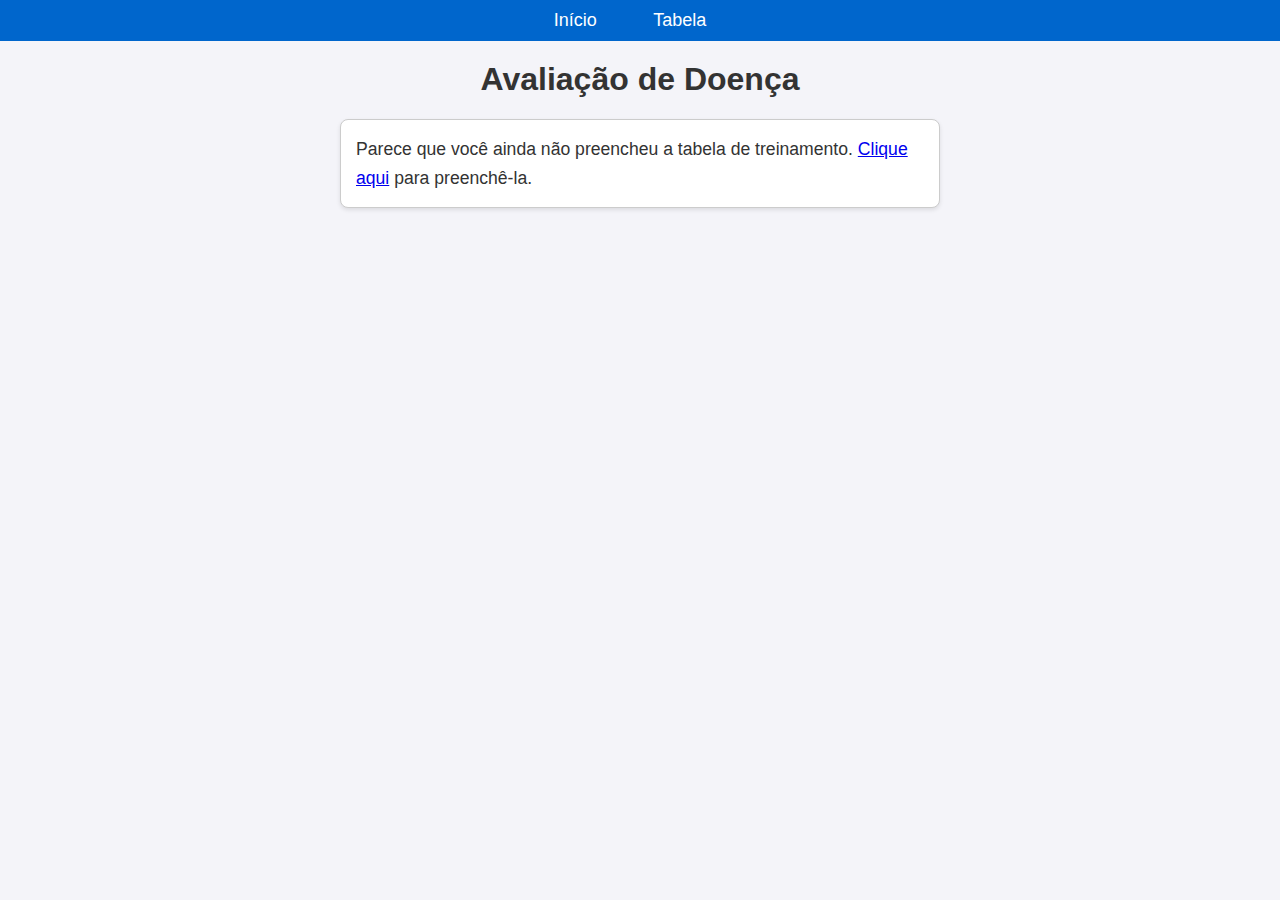
<file: index.html>
<!DOCTYPE html>
<html lang="pt-br">

<head>
    <meta charset="UTF-8">
    <meta name="viewport" content="width=device-width, initial-scale=1.0">
    <title>Diagnóstico Akinator</title>
    <link rel="stylesheet" href="./home_style.css">
</head>

<body>
    <nav class="navbar">
        <ul>
            <li><a href="/">Início</a></li>
            <li><a href="/table">Tabela</a></li>
        </ul>
    </nav>

    <h1>Avaliação de Doença</h1>

    <div class="intro">
        <p>Vamos começar?</p>
        <button onclick="startEvaluation()">Sim, começar avaliação</button>
    </div>

    <div class="mensagem hidden" id="mensagem"></div>

    <div class="card hidden" id="evaluationCard">
        <p id="questionProgress"></p>
        <h2 id="symptom">Dor de cabeça</h2>
        <p>Diga o nível do sintoma:</p>
        <label><input type="radio" name="intensity" value="Irrelevante"> Irrelevante</label>
        <label><input type="radio" name="intensity" value="Médio"> Médio</label>
        <label><input type="radio" name="intensity" value="Forte"> Forte</label>
        <button onclick="nextSymptom()">Próximo</button>
    </div>

    <script type="module" src="./home_script.js"></script>

</body>

</html>
</file>
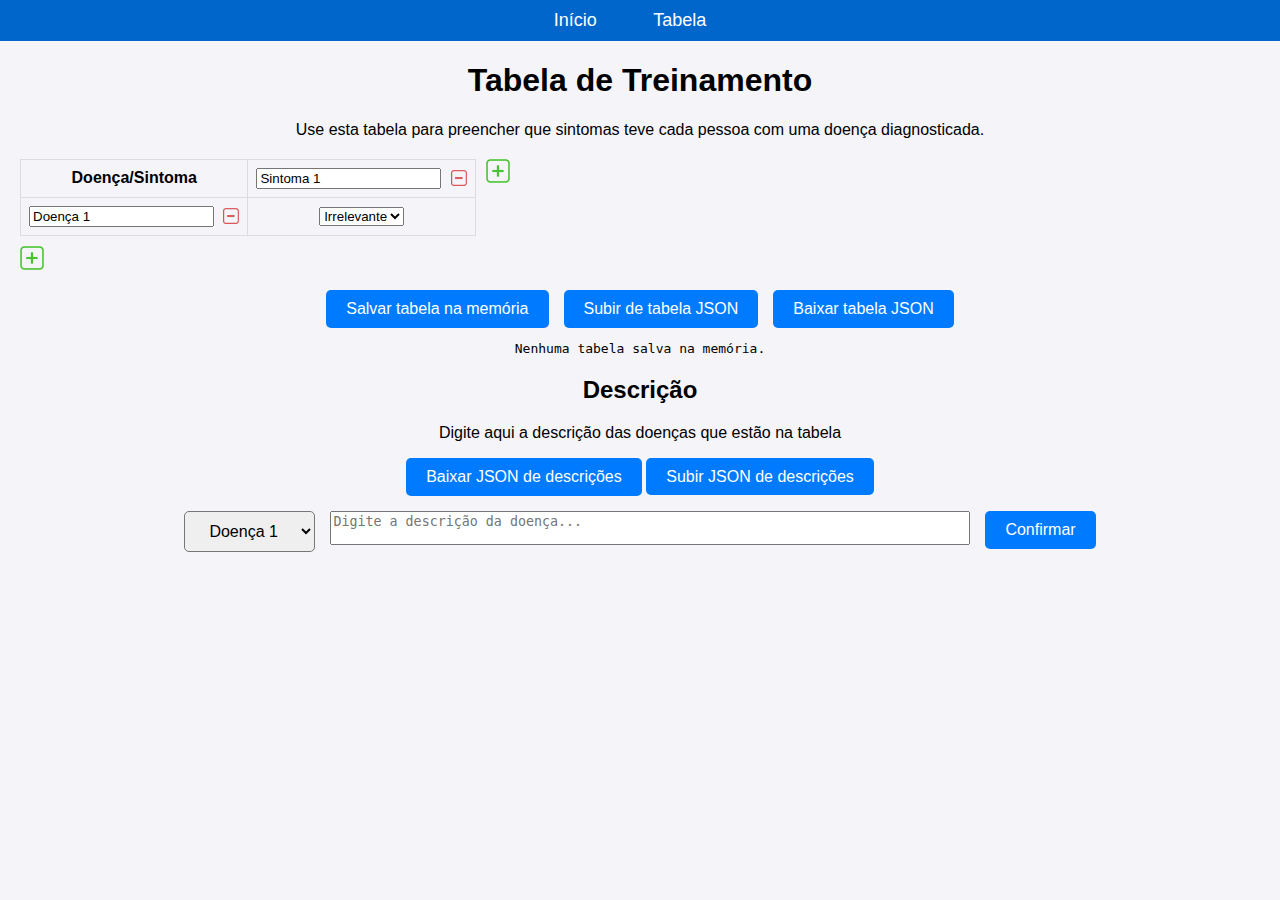
<file: table/index.html>
<!DOCTYPE html>
<html lang="pt-br">

<head>
    <meta charset="UTF-8">
    <meta name="viewport" content="width=device-width, initial-scale=1.0">
    <title>Tabela de Treinamento</title>
    <link rel="stylesheet" href="./table.css" />
</head>

<body>
    <nav class="navbar">
        <ul>
            <li><a href="/">Início</a></li>
            <li><a href="/table">Tabela</a></li>
        </ul>
    </nav>


    <h1>Tabela de Treinamento</h1>
    <p>Use esta tabela para preencher que sintomas teve cada pessoa com uma doença diagnosticada.</p>

    <div class="table-wrapper">
        <div class="table-content">
            <table id="table">
                <thead>
                    <tr>
                        <th>Doença/Sintoma</th>
                        <th>
                            <input type="text" value="Sintoma 1">
                            <button class="btn-remove" onclick="removeColumn(event)"></button>
                        </th>
                    </tr>
                </thead>
                <tbody>
                    <tr>
                        <td>
                            <input type="text" value="Doença 1">
                            <button class="btn-remove" onclick="removeRow(event)"></button>
                        </td>
                        <td>
                            <select>
                                <option value="Irrelevante">Irrelevante</option>
                                <option value="Médio">Médio</option>
                                <option value="Forte">Forte</option>
                            </select>
                        </td>
                    </tr>
                </tbody>
            </table>
            <button class="icon-btn btn-add-row" onclick="addRow()"></button>
        </div>
        <button class="icon-btn btn-add-column" onclick="addColumn()"></button>
    </div>

    <!-- Container para os botões fora da tabela -->
    <div class="action-buttons">
        <button onclick="generateJSON()">Salvar tabela na memória</button>
        <label for="fileUpload">Subir de tabela JSON</label>
        <input type="file" id="fileUpload" onchange="uploadJSON(event)" />
        <button onclick="downloadJSON()">Baixar tabela JSON</button>
    </div>

    <pre id="result"></pre>

    <div class="descriptions-area">

        <h2>Descrição</h2>
        <p>Digite aqui a descrição das doenças que estão na tabela</p>
        <button onclick="downloadDescriptionJSON()">Baixar JSON de descrições</button>
        <label for="descriptionsFileUpload">Subir JSON de descrições</label>
        <input type="file" id="descriptionsFileUpload" onchange="uploadDescriptionJSON(event)" />

        <div class="descriptions-container">

            <select id="diseaseSelect">
                <option value="Doença 1">Doença 1</option>
            </select>

            <textarea id="inputDescription" placeholder="Digite a descrição da doença..."></textarea>
            <button onclick="confirmDescription()">Confirmar</button>

        </div>
    </descriptions-area>

    <script type="module" src="./table.js"></script>

</body>

</html>
</file>
<file: home_style.css>
* {
    box-sizing: border-box;
}

body {
    font-family: Arial, sans-serif;
    text-align: center;
    margin: 0;
    padding: 0;
    background-color: #f4f4f9;
}

/* Estilo da nav bar */
.navbar {
    background-color: #0066CC;
    padding: 10px;
    text-align: center;
}

.navbar ul {
    list-style-type: none;
    margin: 0;
    padding: 0;
}

.navbar li {
    display: inline;
    margin-right: 20px;
}

.navbar a {
    color: white;
    text-decoration: none;
    font-size: 18px;
    padding: 8px 16px;
    border-radius: 4px;
    transition: background-color 0.3s;
}

.navbar a:hover {
    background-color: #555;
}

h1 {
    margin-top: 20px;
    font-size: 2em;
    color: #333;
}

.intro {
    margin-top: 20px;
    font-size: 1.2em;
    color: #555;
}

.card {
    border: 1px solid #ccc;
    padding: 20px;
    width: 300px;
    margin: 50px auto;
    background-color: white;
    border-radius: 10px;
    box-shadow: 0 4px 8px rgba(0, 0, 0, 0.1);
}

button {
    margin-top: 20px;
    padding: 10px 20px;
    cursor: pointer;
    background-color: #30a0d0;
    color: white;
    border: none;
    border-radius: 5px;
    font-size: 1.1em;
    transition: background-color 0.3s ease;
}

button:hover {
    background-color: #1e6b99;
}

.mensagem {
    margin: 20px auto;
    width: 80%;
    max-width: 600px;
    padding: 15px;
    background-color: white;
    border: 1px solid #ccc;
    border-radius: 8px;
    box-shadow: 0 2px 4px rgba(0, 0, 0, 0.1);
    text-align: left;
    font-size: 1.1em;
    line-height: 1.6;
    color: #333;
}

.mensagem strong {
    color: #0066CC;
    font-size: 1.2em;
}

.hidden {
    display: none;
}

.card label {
    display: block;
    text-align: left;
    margin-bottom: 8px;
}

.card input[type="radio"] {
    margin-right: 10px;
}
</file>
<file: table/table.css>
* {
    box-sizing: border-box;
}

body {
    font-family: Arial, sans-serif;
    text-align: center;
    margin: 0;
    padding: 0;
    background-color: #f4f4f9;
}

/* Estilo da nav bar */
.navbar {
    background-color: #0066CC;
    padding: 10px;
    text-align: center;
    width: auto;
}

.navbar ul {
    list-style-type: none;
    margin: 0;
    padding: 0;
}

.navbar li {
    display: inline;
    margin-right: 20px;
}

.navbar a {
    color: white;
    text-decoration: none;
    font-size: 18px;
    padding: 8px 16px;
    border-radius: 4px;
    transition: background-color 0.3s;
}

.navbar a:hover {
    background-color: #555;
}

.table-wrapper {
    display: flex;
    justify-content: flex-start;
    margin-left: 20px;
    align-items: flex-start;
    gap: 10px;
    margin-top: 20px;
    max-width: 100%;
    overflow-x: auto;
}

.table-content {
    display: inline-block;
    position: relative;
}

table {
    width: 100%;
    border-collapse: collapse;
    white-space: nowrap;
}

th,
td {
    border: 1px solid #ddd;
    padding: 8px;
    text-align: center;
}

th input,
td input {
    display: inline-block;
    vertical-align: middle;
}

th button,
td button {
    display: inline-block;
    vertical-align: middle;
}

.table select {
    width: 100%;
}

/* Botões */
.icon-btn {
    background: url('/assets/images/add_button.png') no-repeat center;
    background-size: contain;
    width: 24px;
    height: 24px;
    border: none;
    cursor: pointer;
    display: inline-block;
}

.btn-remove {
    background: url('/assets/images/remove_button.png') no-repeat center;
    background-size: contain;
    width: 16px;
    height: 16px;
    border: none;
    cursor: pointer;
    margin-left: 5px;
    vertical-align: middle;
}

.btn-add-row {
    margin-top: 10px;
    display: block;
    position: relative;
    margin-top: 10px;
}

.btn-add-column {
    flex-shrink: 0;
}

.action-buttons {
    margin-top: 20px;
    display: flex;
    flex-direction: row;
    justify-content: center;
    gap: 15px;
}

.action-buttons button, .descriptions-area button {
    background-color: #007BFF;
    color: white;
    border: none;
    padding: 10px 20px;
    font-size: 16px;
    cursor: pointer;
    border-radius: 5px;
    transition: background-color 0.3s ease;
}

.action-buttons button:hover, .descriptions-area button:hover {
    background-color: #0056b3;
}

.action-buttons input[type="file"], .descriptions-area input[type="file"] {
    display: none;
}

.action-buttons label, .descriptions-area label {
    background-color: #007BFF;
    color: white;
    border: none;
    padding: 10px 20px;
    font-size: 16px;
    cursor: pointer;
    border-radius: 5px;
    transition: background-color 0.3s ease;
}

.action-buttons label:hover, .descriptions-area label:hover {
    background-color: #0056b3;
}

.descriptions-area textarea {
    min-width: 50%;
    width: 400px;
    overflow: hidden;
    resize: none;
}

.descriptions-area select {
    padding: 10px 20px;
    font-size: 16px;
    border-radius: 5px;
}

.descriptions-container {
    display: flex;
    flex-direction: row;
    justify-content: center;
    align-items: start;
    min-height: 30px;
    gap: 15px;
    margin-bottom: 20px;
    margin-top: 15px;
}
</file>
